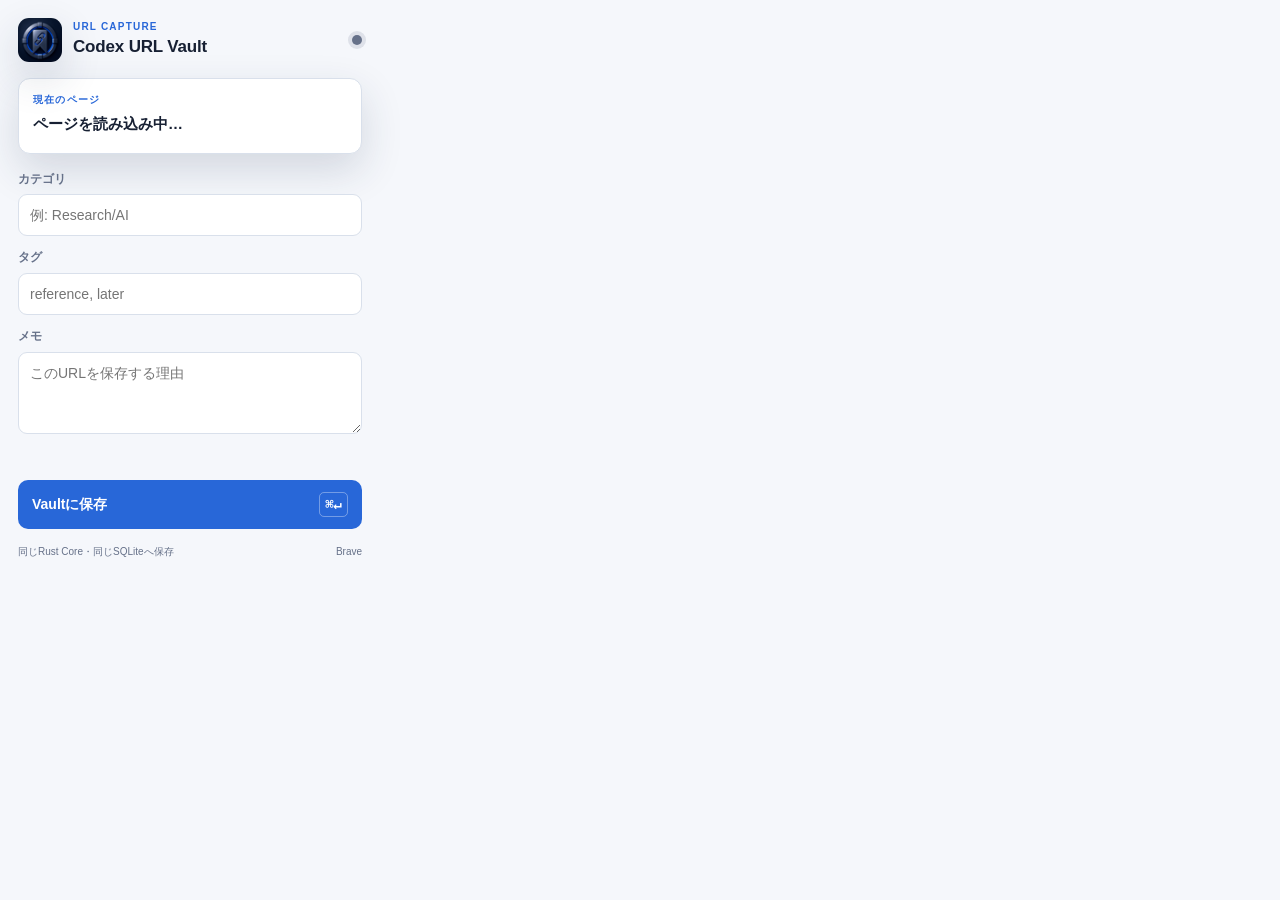
<file: extension/brave/popup.html>
<!doctype html>
<html lang="ja">
<head>
  <meta charset="utf-8">
  <meta name="viewport" content="width=device-width, initial-scale=1">
  <title>Codex URL Vault</title>
  <link rel="stylesheet" href="popup.css">
</head>
<body>
  <main class="vault-popup">
    <header class="brand">
      <img src="icons/icon-48.png" alt="">
      <div>
        <p class="eyebrow">URL CAPTURE</p>
        <h1>Codex URL Vault</h1>
      </div>
      <span id="connectionBadge" class="connection-badge" aria-label="Native Host status"></span>
    </header>

    <section class="page-card" aria-labelledby="pageTitle">
      <p class="section-label">現在のページ</p>
      <h2 id="pageTitle">ページを読み込み中…</h2>
      <p id="pageUrl" class="page-url"></p>
    </section>

    <form id="saveForm">
      <label>
        <span>カテゴリ</span>
        <input id="categoryInput" type="text" list="categoryOptions" placeholder="例: Research/AI" autocomplete="off">
        <datalist id="categoryOptions"></datalist>
      </label>

      <label>
        <span>タグ</span>
        <input id="tagsInput" type="text" placeholder="reference, later">
      </label>

      <label>
        <span>メモ</span>
        <textarea id="noteInput" rows="3" placeholder="このURLを保存する理由"></textarea>
      </label>

      <div id="status" class="status" role="status" aria-live="polite"></div>

      <button id="saveButton" class="save-button" type="submit">
        <span>Vaultに保存</span>
        <kbd>⌘↵</kbd>
      </button>
    </form>

    <footer>
      <span>同じRust Core・同じSQLiteへ保存</span>
      <span id="extensionIdHint"></span>
    </footer>
  </main>
  <script src="browser-config.js"></script>
  <script src="popup.js"></script>
</body>
</html>
</file>
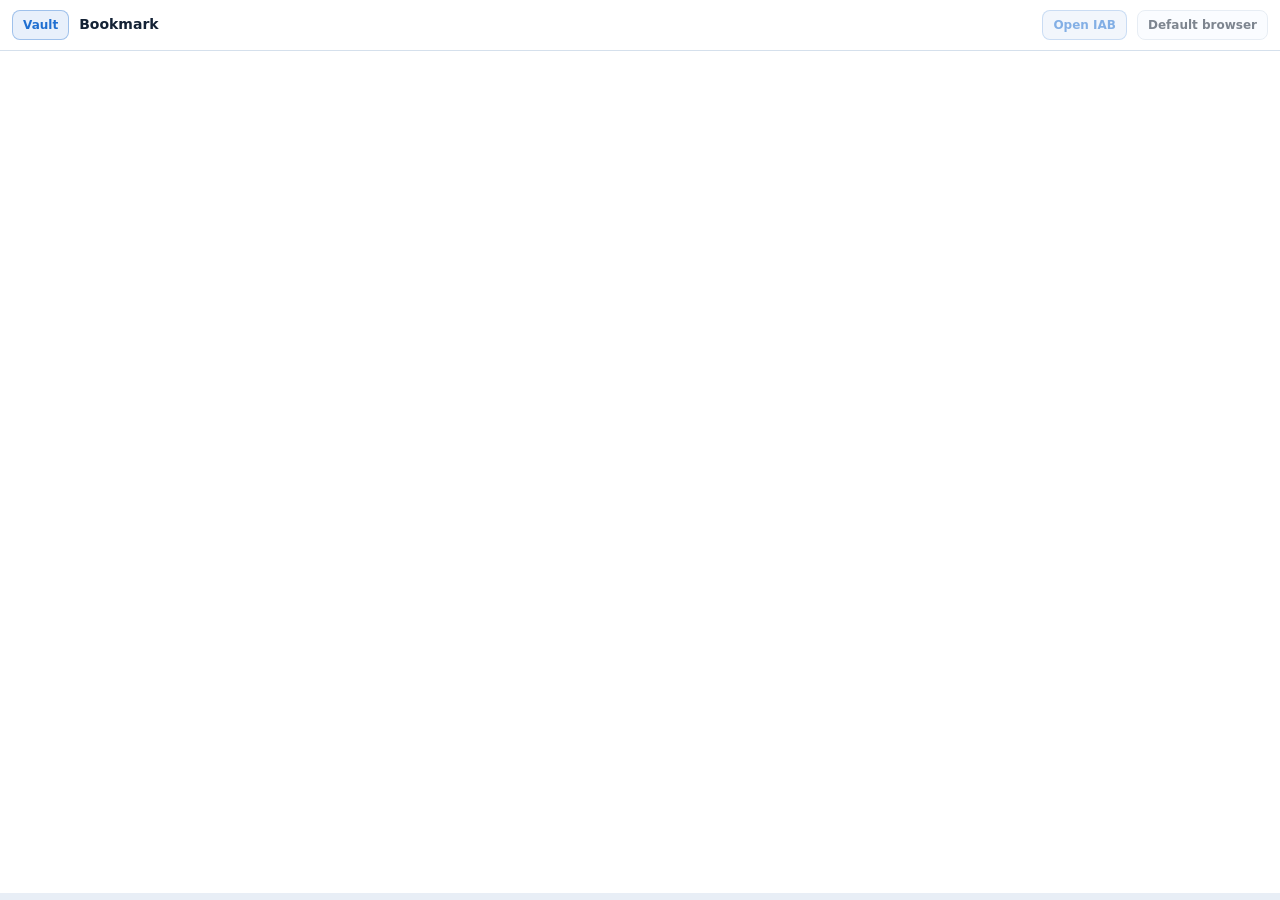
<file: crates/url-vault-viewer/assets/open.html>
<!doctype html>
<html lang="ja" data-agent-host="__AGENT_HOST__">
<head>
  <meta charset="utf-8">
  <meta name="viewport" content="width=device-width, initial-scale=1">
  <title>Vault View</title>
  <link rel="stylesheet" href="./styles.css">
</head>
<body class="reader-page">
  <main class="reader-shell">
    <header class="reader-bar">
      <a id="backVault" class="reader-button primary" href="./index.html">Vault</a>
      <div class="reader-title">
        <strong id="readerTitle">Loading</strong>
        <span id="readerUrl"></span>
      </div>
      <button id="openDirect" class="reader-button primary" type="button">Open IAB</button>
      <button id="openExternal" class="reader-button" type="button">Default browser</button>
    </header>
    <section class="frame-wrap">
      <div class="frame-notice">Reader Preview fetches a simplified local copy. Use Open IAB or your default browser for the original page.</div>
      <iframe id="siteFrame" class="site-frame" title="Selected bookmark"></iframe>
    </section>
  </main>
  <script src="./open.js"></script>
</body>
</html>
</file>
<file: extension/brave/popup.css>
:root {
  color-scheme: light dark;
  --bg: #f5f7fb;
  --panel: #ffffff;
  --panel-soft: #eef3fa;
  --text: #172033;
  --muted: #667189;
  --line: #d9e0eb;
  --accent: #2867d8;
  --accent-strong: #1c4fad;
  --success: #16835f;
  --danger: #c33d4a;
  --shadow: 0 16px 42px rgba(30, 48, 78, .16);
}

@media (prefers-color-scheme: dark) {
  :root {
    --bg: #0d131d;
    --panel: #151d2a;
    --panel-soft: #1d2838;
    --text: #edf3fb;
    --muted: #9aa8bb;
    --line: #2b394c;
    --accent: #69a6ff;
    --accent-strong: #8abaff;
    --success: #54cda1;
    --danger: #ff7e89;
    --shadow: 0 18px 46px rgba(0, 0, 0, .34);
  }
}

* {
  box-sizing: border-box;
}

body {
  width: 380px;
  min-height: 500px;
  margin: 0;
  background: var(--bg);
  color: var(--text);
  font: 14px/1.45 -apple-system, BlinkMacSystemFont, "Segoe UI", sans-serif;
}

.vault-popup {
  min-height: 500px;
  padding: 18px;
}

.brand {
  display: grid;
  grid-template-columns: 44px minmax(0, 1fr) auto;
  gap: 11px;
  align-items: center;
  margin-bottom: 16px;
}

.brand img {
  width: 44px;
  height: 44px;
  border-radius: 11px;
  box-shadow: var(--shadow);
}

.brand h1,
.brand p,
.page-card h2,
.page-card p {
  margin: 0;
}

.brand h1 {
  font-size: 17px;
  letter-spacing: -.01em;
}

.eyebrow,
.section-label {
  color: var(--accent);
  font-size: 10px;
  font-weight: 800;
  letter-spacing: .12em;
}

.connection-badge {
  width: 10px;
  height: 10px;
  border-radius: 50%;
  background: var(--muted);
  box-shadow: 0 0 0 4px color-mix(in srgb, var(--muted) 16%, transparent);
}

.connection-badge.online {
  background: var(--success);
  box-shadow: 0 0 0 4px color-mix(in srgb, var(--success) 16%, transparent);
}

.connection-badge.offline {
  background: var(--danger);
  box-shadow: 0 0 0 4px color-mix(in srgb, var(--danger) 16%, transparent);
}

.page-card {
  margin-bottom: 17px;
  padding: 14px;
  overflow: hidden;
  border: 1px solid var(--line);
  border-radius: 12px;
  background: var(--panel);
  box-shadow: var(--shadow);
}

.page-card h2 {
  margin-top: 6px;
  overflow: hidden;
  font-size: 15px;
  line-height: 1.35;
  text-overflow: ellipsis;
  white-space: nowrap;
}

.page-url {
  margin-top: 5px !important;
  overflow: hidden;
  color: var(--muted);
  font-size: 12px;
  text-overflow: ellipsis;
  white-space: nowrap;
}

form {
  display: grid;
  gap: 13px;
}

label {
  display: grid;
  gap: 6px;
}

label > span {
  color: var(--muted);
  font-size: 12px;
  font-weight: 700;
}

input,
textarea {
  width: 100%;
  border: 1px solid var(--line);
  border-radius: 9px;
  outline: none;
  background: var(--panel);
  color: var(--text);
  padding: 10px 11px;
  font: inherit;
  resize: vertical;
}

input:focus,
textarea:focus {
  border-color: var(--accent);
  box-shadow: 0 0 0 3px color-mix(in srgb, var(--accent) 16%, transparent);
}

.status {
  min-height: 20px;
  color: var(--muted);
  font-size: 12px;
}

.status.success {
  color: var(--success);
}

.status.error {
  color: var(--danger);
}

.save-button {
  display: flex;
  align-items: center;
  justify-content: space-between;
  width: 100%;
  border: 0;
  border-radius: 10px;
  background: var(--accent);
  color: #fff;
  padding: 12px 14px;
  font: inherit;
  font-weight: 800;
  cursor: pointer;
}

.save-button:hover {
  background: var(--accent-strong);
}

.save-button:disabled {
  cursor: not-allowed;
  opacity: .55;
}

kbd {
  border: 1px solid rgba(255, 255, 255, .35);
  border-radius: 5px;
  padding: 1px 5px;
  font: 11px/1.4 inherit;
}

footer {
  display: flex;
  justify-content: space-between;
  gap: 10px;
  margin-top: 16px;
  color: var(--muted);
  font-size: 10px;
}
</file>
<file: crates/url-vault-viewer/assets/styles.css>
:root,
html[data-mlh-theme="dark"] {
  color-scheme: dark;
  --bg: #0b1018;
  --sidebar: #0f1722;
  --panel: #141c29;
  --panel-soft: #1a2636;
  --text: #edf4fb;
  --muted: #9dacba;
  --line: #2a3848;
  --accent: #62a8ff;
  --accent-hover: #91c3ff;
  --accent-soft: rgba(98, 168, 255, .14);
  --accent-border: rgba(98, 168, 255, .48);
  --accent-2: #e2b34b;
  --danger: #ff6b6b;
  --button-bg: #101a27;
  --code-bg: #0f1824;
  --frame-bg: #05080c;
  --backdrop: rgba(2, 8, 18, .68);
  --shadow: 0 18px 60px rgba(0, 0, 0, .34);
}

html[data-mlh-theme="light"] {
  color-scheme: light;
  --bg: #f5f8fc;
  --sidebar: #ffffff;
  --panel: #ffffff;
  --panel-soft: #eef4fb;
  --text: #142235;
  --muted: #5f6f82;
  --line: #d5e0ec;
  --accent: #1f6fd1;
  --accent-hover: #0f55ab;
  --accent-soft: rgba(31, 111, 209, .1);
  --accent-border: rgba(31, 111, 209, .36);
  --accent-2: #8b6500;
  --danger: #c93636;
  --button-bg: #f7faff;
  --code-bg: #eef4fb;
  --frame-bg: #e8eef6;
  --backdrop: rgba(10, 21, 38, .34);
  --shadow: 0 18px 54px rgba(24, 48, 80, .16);
}

@media (prefers-color-scheme: light) {
  html:not([data-mlh-theme]) {
    color-scheme: light;
    --bg: #f5f8fc;
    --sidebar: #ffffff;
    --panel: #ffffff;
    --panel-soft: #eef4fb;
    --text: #142235;
    --muted: #5f6f82;
    --line: #d5e0ec;
    --accent: #1f6fd1;
    --accent-hover: #0f55ab;
    --accent-soft: rgba(31, 111, 209, .1);
    --accent-border: rgba(31, 111, 209, .36);
    --accent-2: #8b6500;
    --danger: #c93636;
    --button-bg: #f7faff;
    --code-bg: #eef4fb;
    --frame-bg: #e8eef6;
    --backdrop: rgba(10, 21, 38, .34);
    --shadow: 0 18px 54px rgba(24, 48, 80, .16);
  }
}

@media (prefers-color-scheme: dark) {
  html:not([data-mlh-theme]) {
    color-scheme: dark;
  }
}

* {
  box-sizing: border-box;
}

[hidden] {
  display: none !important;
}

body {
  margin: 0;
  background: var(--bg);
  color: var(--text);
  font-family: Inter, ui-sans-serif, system-ui, -apple-system, BlinkMacSystemFont, "Segoe UI", sans-serif;
}

.app {
  display: grid;
  grid-template-columns: minmax(220px, var(--sidebar-width, 320px)) 7px minmax(0, 1fr);
  min-height: 100vh;
}

.sidebar {
  position: sticky;
  top: 0;
  height: 100vh;
  overflow: auto;
  padding: 22px 18px;
  background: var(--sidebar);
}

.resize-handle {
  position: sticky;
  top: 0;
  height: 100vh;
  border-inline: 1px solid transparent;
  background: var(--line);
  cursor: col-resize;
  touch-action: none;
  transition: background-color 120ms ease, border-color 120ms ease;
}

.resize-handle:hover,
.resize-handle:focus-visible,
.resize-handle.dragging {
  border-color: var(--accent-border);
  outline: none;
  background: var(--accent);
}

.brand {
  display: flex;
  gap: 12px;
  align-items: center;
  margin-bottom: 26px;
}

.mark {
  display: grid;
  place-items: center;
  width: 44px;
  height: 44px;
  border: 1px solid var(--accent-border);
  background: var(--accent-soft);
  color: var(--accent);
  font-size: 13px;
  font-weight: 800;
  border-radius: 8px;
}

h1, h2, h3, p {
  margin: 0;
}

h1 {
  font-size: 18px;
}

.brand p,
.empty p {
  margin-top: 3px;
  color: var(--muted);
  font-size: 13px;
}

.search {
  display: grid;
  gap: 8px;
  margin-bottom: 24px;
  color: var(--muted);
  font-size: 12px;
  text-transform: uppercase;
  letter-spacing: .08em;
}

input {
  width: 100%;
  border: 1px solid var(--line);
  outline: none;
  background: var(--panel);
  color: var(--text);
  border-radius: 8px;
  padding: 12px 13px;
  font-size: 15px;
}

input:focus {
  border-color: var(--accent);
}

.sidebar section h2 {
  margin: 0 0 10px;
  color: var(--muted);
  font-size: 12px;
  font-weight: 700;
  text-transform: uppercase;
  letter-spacing: .08em;
}

.folder-list {
  display: grid;
  gap: 6px;
}

.folder-button {
  width: 100%;
  display: flex;
  justify-content: space-between;
  gap: 12px;
  border: 1px solid transparent;
  background: transparent;
  color: var(--text);
  text-align: left;
  border-radius: 8px;
  padding: 9px 10px;
  font: inherit;
  cursor: pointer;
}

.folder-button:hover,
.folder-button.active {
  background: var(--panel-soft);
  border-color: var(--line);
}

.folder-name {
  overflow: hidden;
  text-overflow: ellipsis;
  white-space: nowrap;
}

.folder-count {
  color: var(--muted);
  font-size: 12px;
}

.folder-tools {
  display: inline-flex;
  align-items: center;
  gap: 7px;
}

.folder-menu {
  width: 18px;
  color: var(--muted);
  font-weight: 800;
  text-align: center;
}

.content {
  min-width: 0;
  padding: 26px 30px 40px;
}

.toolbar {
  display: flex;
  align-items: end;
  justify-content: space-between;
  gap: 18px;
  padding-bottom: 20px;
  border-bottom: 1px solid var(--line);
}

.toolbar > div,
.onboarding > * {
  min-width: 0;
}

.toolbar-actions {
  display: flex;
  flex-wrap: wrap;
  align-items: center;
  justify-content: flex-end;
  gap: 10px;
}

.eyebrow {
  margin-bottom: 4px;
  color: var(--accent);
  font-size: 12px;
  font-weight: 800;
  text-transform: uppercase;
  letter-spacing: .1em;
}

.toolbar h2 {
  font-size: 28px;
  line-height: 1.15;
}

.stats {
  display: flex;
  align-items: center;
  gap: 8px;
  padding: 8px 12px;
  background: var(--panel);
  border: 1px solid var(--line);
  border-radius: 8px;
  color: var(--muted);
}

.stats span:first-child {
  color: var(--text);
  font-weight: 800;
}

.grid {
  display: grid;
  grid-template-columns: repeat(auto-fill, minmax(280px, 1fr));
  gap: 14px;
  margin-top: 20px;
}

.card {
  min-width: 0;
  padding: 15px;
  background: var(--panel);
  border: 1px solid var(--line);
  border-radius: 8px;
  cursor: pointer;
}

.card:hover,
.card:focus-visible {
  border-color: var(--accent-border);
}

.card-link {
  display: block;
  color: var(--text);
  text-decoration: none;
}

.card-title {
  display: -webkit-box;
  min-height: 42px;
  overflow: hidden;
  -webkit-box-orient: vertical;
  -webkit-line-clamp: 2;
  font-size: 16px;
  font-weight: 750;
  line-height: 1.35;
}

.url {
  margin-top: 10px;
  overflow-wrap: anywhere;
  color: var(--accent);
  font-size: 12px;
  line-height: 1.45;
  text-decoration: underline;
  text-decoration-thickness: 1px;
  text-underline-offset: 3px;
}

.card-link:hover .url,
.card-link:focus-visible .url {
  color: var(--accent-hover);
}

.folder {
  margin-top: 12px;
  overflow: hidden;
  text-overflow: ellipsis;
  white-space: nowrap;
  color: var(--muted);
  font-size: 12px;
}

.chips {
  display: flex;
  flex-wrap: wrap;
  gap: 6px;
  margin-top: 12px;
}

.chip {
  max-width: 100%;
  overflow: hidden;
  text-overflow: ellipsis;
  white-space: nowrap;
  border: 1px solid var(--line);
  border-radius: 999px;
  padding: 4px 8px;
  color: var(--muted);
  font-size: 11px;
}

.chip.alias {
  color: var(--accent-2);
  border-color: rgba(226, 179, 75, .35);
}

.snapshot-badge {
  width: fit-content;
  max-width: 100%;
  margin-top: 12px;
  overflow: hidden;
  text-overflow: ellipsis;
  white-space: nowrap;
  border: 1px solid var(--accent-border);
  border-radius: 999px;
  padding: 5px 9px;
  background: var(--accent-soft);
  color: var(--accent);
  font-size: 11px;
  font-weight: 800;
}

.snapshot-badge:not(.valid) {
  border-color: rgba(255, 107, 107, .55);
  background: transparent;
  color: var(--danger);
}

.card-actions {
  display: flex;
  flex-wrap: wrap;
  gap: 8px;
  margin-top: 14px;
}

.action-button,
.reader-button {
  border: 1px solid var(--line);
  background: var(--button-bg);
  color: var(--text);
  border-radius: 8px;
  padding: 8px 10px;
  font: inherit;
  font-size: 12px;
  font-weight: 750;
  line-height: 1;
  text-decoration: none;
  cursor: pointer;
}

.action-button:hover,
.action-button:focus-visible,
.reader-button:hover,
.reader-button:focus-visible {
  border-color: var(--accent-border);
  color: var(--accent-hover);
}

.action-button.primary,
.reader-button.primary {
  background: var(--accent-soft);
  border-color: var(--accent-border);
  color: var(--accent);
}

.action-button.danger {
  border-color: rgba(255, 107, 107, .55);
  color: var(--danger);
}

.dialog {
  width: min(620px, calc(100vw - 28px));
  max-height: calc(100vh - 28px);
  overflow: auto;
  border: 1px solid var(--line);
  border-radius: 8px;
  padding: 0;
  background: var(--panel);
  color: var(--text);
  box-shadow: var(--shadow);
}

.dialog::backdrop {
  background: var(--backdrop);
}

.dialog form {
  display: grid;
  gap: 14px;
  padding: 18px;
}

.category-dialog {
  width: min(520px, calc(100vw - 28px));
}

.dialog-help {
  margin: -4px 0 0;
  color: var(--muted);
  font-size: 12px;
  line-height: 1.6;
}

.danger-panel {
  display: grid;
  gap: 12px;
  border: 1px solid rgba(255, 107, 107, .55);
  border-radius: 8px;
  padding: 14px;
  background: rgba(255, 107, 107, .08);
}

.danger-panel h3,
.danger-panel p {
  margin: 0;
}

.danger-panel h3 {
  color: var(--danger);
  font-size: 14px;
}

.danger-panel p {
  margin-top: 5px;
  color: var(--muted);
  font-size: 12px;
  line-height: 1.6;
}

.danger-panel-actions {
  display: flex;
  justify-content: flex-end;
  gap: 8px;
}

.snapshot-dialog {
  width: min(920px, calc(100vw - 28px));
}

.snapshot-reader {
  display: grid;
  gap: 14px;
  padding: 18px;
}

.snapshot-meta {
  overflow-wrap: anywhere;
  color: var(--muted);
  font-size: 12px;
}

.snapshot-content {
  min-height: 280px;
  max-height: min(68vh, 760px);
  margin: 0;
  overflow: auto;
  border: 1px solid var(--line);
  border-radius: 8px;
  padding: 18px;
  background: var(--code-bg);
  color: var(--text);
  font: 14px/1.65 ui-monospace, SFMono-Regular, Menlo, Consolas, monospace;
  white-space: pre-wrap;
  overflow-wrap: anywhere;
}

.snapshot-content.invalid {
  color: var(--danger);
}

.snapshot-actions {
  display: flex;
  justify-content: flex-end;
}

.dialog-header,
.dialog-actions {
  display: grid;
  grid-template-columns: minmax(0, 1fr) auto;
  gap: 10px;
  align-items: center;
}

.dialog-actions {
  grid-template-columns: auto minmax(0, 1fr) auto auto;
}

.dialog label {
  display: grid;
  gap: 7px;
  color: var(--muted);
  font-size: 12px;
  font-weight: 800;
  text-transform: uppercase;
  letter-spacing: .08em;
}

textarea {
  width: 100%;
  resize: vertical;
  border: 1px solid var(--line);
  outline: none;
  background: var(--panel-soft);
  color: var(--text);
  border-radius: 8px;
  padding: 12px 13px;
  font: inherit;
  font-size: 15px;
}

textarea:focus {
  border-color: var(--accent);
}

.icon-button {
  display: grid;
  place-items: center;
  width: 34px;
  height: 34px;
  border: 1px solid var(--line);
  border-radius: 8px;
  background: var(--button-bg);
  color: var(--muted);
  font: inherit;
  font-weight: 900;
  cursor: pointer;
}

.icon-button:hover,
.icon-button:focus-visible {
  color: var(--text);
  border-color: var(--accent-border);
}

.empty {
  margin-top: 60px;
  padding: 28px;
  background: var(--panel);
  border: 1px solid var(--line);
  border-radius: 8px;
}

.empty .action-button {
  margin-top: 16px;
}

.sr-only {
  position: absolute;
  width: 1px;
  height: 1px;
  padding: 0;
  margin: -1px;
  overflow: hidden;
  clip: rect(0, 0, 0, 0);
  white-space: nowrap;
  border: 0;
}

.onboarding {
  display: grid;
  grid-template-columns: minmax(0, 1.25fr) minmax(360px, .9fr) auto;
  gap: 24px;
  align-items: center;
  margin-top: 20px;
  padding: 24px;
  border: 1px solid var(--accent-border);
  border-radius: 10px;
  background: linear-gradient(135deg, var(--accent-soft), transparent 72%), var(--panel);
}

.onboarding-copy {
  display: grid;
  gap: 8px;
}

.onboarding-copy h3 {
  font-size: clamp(21px, 2vw, 28px);
  line-height: 1.2;
}

.onboarding-copy > p:last-child,
.section-heading p,
.guide-note,
.import-result p {
  color: var(--muted);
  font-size: 13px;
  line-height: 1.55;
}

.onboarding-steps,
.import-stepper {
  list-style: none;
  padding: 0;
  margin: 0;
}

.onboarding-steps {
  display: grid;
  gap: 10px;
}

.onboarding-steps li {
  display: flex;
  gap: 10px;
  align-items: center;
  font-size: 13px;
}

.onboarding-steps span,
.import-stepper span {
  display: grid;
  place-items: center;
  width: 26px;
  height: 26px;
  flex: 0 0 auto;
  border: 1px solid var(--accent-border);
  border-radius: 50%;
  background: var(--accent-soft);
  color: var(--accent);
  font-size: 12px;
  font-weight: 800;
}

.onboarding-action {
  min-height: 42px;
  white-space: nowrap;
}

.import-dialog {
  width: min(780px, calc(100vw - 28px));
}

.import-dialog form {
  gap: 18px;
}

.import-dialog-header h2 {
  margin-top: 2px;
  font-size: 24px;
}

.import-stepper {
  display: grid;
  grid-template-columns: repeat(3, 1fr);
  gap: 8px;
}

.import-stepper li {
  display: flex;
  gap: 8px;
  align-items: center;
  min-width: 0;
  padding: 8px;
  border-bottom: 2px solid var(--line);
  color: var(--muted);
  font-size: 12px;
}

.import-stepper li.current,
.import-stepper li.complete {
  border-color: var(--accent);
  color: var(--text);
}

.import-stepper li.complete span {
  background: var(--accent);
  color: var(--bg);
}

.import-step,
.import-result {
  display: grid;
  gap: 16px;
}

.section-heading {
  display: grid;
  gap: 6px;
}

.section-heading h3,
.import-result h3 {
  font-size: 20px;
  line-height: 1.3;
}

.browser-options,
.import-modes {
  display: grid;
  gap: 9px;
  padding: 0;
  margin: 0;
  border: 0;
}

.browser-options {
  grid-template-columns: repeat(5, minmax(0, 1fr));
}

.browser-options label,
.mode-card {
  position: relative;
  display: flex;
  gap: 10px;
  align-items: flex-start;
  min-width: 0;
  border: 1px solid var(--line);
  border-radius: 8px;
  background: var(--button-bg);
  color: var(--text);
  cursor: pointer;
}

.browser-options label,
.mode-card,
.check-row,
.field-label {
  text-transform: none;
  letter-spacing: normal;
}

.browser-options label {
  justify-content: center;
  align-items: center;
  padding: 12px 8px;
  font-size: 13px;
  font-weight: 750;
}

.browser-options label:has(input:checked),
.mode-card:has(input:checked) {
  border-color: var(--accent);
  background: var(--accent-soft);
}

.browser-options input,
.mode-card input,
.check-row input {
  width: auto;
  flex: 0 0 auto;
  margin: 2px 0 0;
  padding: 0;
  border-radius: 50%;
  accent-color: var(--accent);
}

.export-guide {
  display: grid;
  gap: 8px;
  padding: 14px;
  border-left: 3px solid var(--accent);
  background: var(--panel-soft);
}

.guide-kicker {
  color: var(--accent);
  font-size: 11px;
  font-weight: 800;
  letter-spacing: .08em;
  text-transform: uppercase;
}

#browserExportInstructions {
  font-size: 14px;
  font-weight: 700;
  line-height: 1.6;
}

.field-label {
  display: grid;
  gap: 7px;
  color: var(--muted);
  font-size: 12px;
  font-weight: 800;
}

.import-drop-zone {
  display: grid;
  justify-items: center;
  gap: 8px;
  padding: 28px 18px;
  border: 1px dashed var(--accent-border);
  border-radius: 9px;
  background: var(--accent-soft);
  text-align: center;
  cursor: pointer;
}

.import-drop-zone:hover,
.import-drop-zone:focus-within,
.import-drop-zone.drag-active {
  border-color: var(--accent);
  background: var(--panel-soft);
}

.import-drop-zone > span:last-child {
  max-width: 100%;
  overflow-wrap: anywhere;
  color: var(--muted);
  font-size: 12px;
}

.drop-icon {
  display: grid;
  place-items: center;
  width: 50px;
  height: 42px;
  border: 1px solid var(--accent-border);
  border-radius: 7px;
  background: var(--panel);
  color: var(--accent);
  font-size: 11px;
  font-weight: 900;
}

.check-row {
  display: flex;
  gap: 10px;
  align-items: flex-start;
  color: var(--text);
  cursor: pointer;
}

.check-row > span {
  display: grid;
  gap: 3px;
  font-size: 13px;
}

.check-row small,
.mode-card small {
  color: var(--muted);
  font-size: 12px;
  font-weight: 400;
  line-height: 1.5;
}

.file-preview,
.result-counts {
  display: grid;
  grid-template-columns: repeat(3, 1fr);
  gap: 8px;
}

.file-preview > div,
.result-counts > div {
  display: grid;
  gap: 5px;
  padding: 12px;
  border: 1px solid var(--line);
  border-radius: 8px;
  background: var(--panel-soft);
}

.file-preview span,
.result-counts dt {
  color: var(--muted);
  font-size: 11px;
}

.file-preview strong,
.result-counts dd {
  margin: 0;
  font-size: 21px;
  font-weight: 800;
}

.mode-card {
  padding: 14px;
}

.mode-card > span,
.mode-card > span > strong {
  display: grid;
  gap: 5px;
}

.mode-card > span > strong {
  grid-auto-flow: column;
  justify-content: start;
  align-items: center;
}

.mode-card em {
  border-radius: 999px;
  padding: 3px 7px;
  background: var(--accent);
  color: var(--bg);
  font-size: 10px;
  font-style: normal;
}

.danger-zone {
  padding: 10px 12px;
  border: 1px solid rgba(255, 107, 107, .32);
  border-radius: 8px;
}

.danger-zone summary {
  color: var(--muted);
  font-size: 12px;
  font-weight: 750;
  cursor: pointer;
}

.danger-zone[open] summary {
  margin-bottom: 10px;
}

.danger-mode:has(input:checked) {
  border-color: var(--danger);
  background: transparent;
}

.danger-confirm {
  margin-top: 10px;
  color: var(--danger);
}

.import-review {
  display: grid;
  gap: 0;
  margin: 0;
  border: 1px solid var(--line);
  border-radius: 8px;
  overflow: hidden;
}

.import-review > div {
  display: grid;
  grid-template-columns: 130px minmax(0, 1fr);
  gap: 14px;
  padding: 10px 12px;
  border-bottom: 1px solid var(--line);
}

.import-review > div:last-child {
  border-bottom: 0;
}

.import-review dt {
  color: var(--muted);
  font-size: 12px;
}

.import-review dd {
  min-width: 0;
  margin: 0;
  overflow-wrap: anywhere;
  font-size: 13px;
  font-weight: 750;
}

.import-status {
  padding: 11px 13px;
  border: 1px solid var(--line);
  border-radius: 8px;
  background: var(--panel-soft);
  color: var(--muted);
  font-size: 13px;
}

.import-status.success {
  border-color: var(--accent-border);
  color: var(--accent);
}

.import-status.error {
  border-color: rgba(255, 107, 107, .55);
  color: var(--danger);
}

.import-status.loading::before {
  content: "";
  display: inline-block;
  width: 10px;
  height: 10px;
  margin-right: 8px;
  border: 2px solid var(--line);
  border-top-color: var(--accent);
  border-radius: 50%;
  animation: import-spin .8s linear infinite;
}

@keyframes import-spin {
  to { transform: rotate(360deg); }
}

.import-result {
  grid-template-columns: auto minmax(0, 1fr);
  align-items: start;
  padding: 18px;
  border: 1px solid var(--accent-border);
  border-radius: 9px;
  background: var(--accent-soft);
}

.success-mark {
  display: grid;
  place-items: center;
  width: 42px;
  height: 42px;
  border-radius: 50%;
  background: var(--accent);
  color: var(--bg);
  font-weight: 900;
}

.result-counts {
  grid-column: 1 / -1;
  width: 100%;
}

.import-actions {
  grid-template-columns: auto minmax(0, 1fr) auto auto auto;
}

button:focus-visible,
input:focus-visible,
textarea:focus-visible,
summary:focus-visible,
.import-drop-zone:focus-within {
  outline: 2px solid var(--accent);
  outline-offset: 2px;
}

button:disabled,
input:disabled {
  cursor: not-allowed;
  opacity: .55;
}

.reader-page {
  min-height: 100vh;
  overflow: hidden;
}

.reader-shell {
  display: grid;
  grid-template-rows: auto minmax(0, 1fr);
  min-height: 100vh;
}

.reader-bar {
  display: grid;
  grid-template-columns: auto minmax(0, 1fr) auto auto;
  gap: 10px;
  align-items: center;
  padding: 10px 12px;
  background: var(--sidebar);
  border-bottom: 1px solid var(--line);
}

.reader-title {
  min-width: 0;
}

.reader-title strong,
.reader-title span {
  display: block;
  overflow: hidden;
  text-overflow: ellipsis;
  white-space: nowrap;
}

.reader-title strong {
  font-size: 14px;
}

.reader-title span {
  margin-top: 2px;
  color: var(--muted);
  font-size: 12px;
}

.frame-wrap {
  position: relative;
  min-height: 0;
  background: var(--frame-bg);
}

.frame-notice {
  position: absolute;
  inset: 14px auto auto 14px;
  z-index: 1;
  max-width: min(440px, calc(100vw - 28px));
  padding: 12px 14px;
  background: rgba(16, 20, 24, .94);
  border: 1px solid var(--line);
  border-radius: 8px;
  color: var(--muted);
  font-size: 13px;
}

.site-frame {
  position: relative;
  z-index: 2;
  display: block;
  width: 100%;
  height: calc(100vh - 58px);
  border: 0;
  background: #fff;
}

.launch-page {
  min-height: 100vh;
  display: grid;
  place-items: center;
  padding: 24px;
}

.launch-shell {
  width: min(620px, 100%);
  padding: 22px;
  background: var(--panel);
  border: 1px solid var(--line);
  border-radius: 8px;
}

.launch-shell h1 {
  margin-bottom: 10px;
  font-size: 22px;
  line-height: 1.25;
}

.launch-url {
  margin-bottom: 18px;
  overflow-wrap: anywhere;
  color: var(--muted);
  font-size: 13px;
  line-height: 1.5;
}

.top-actions,
.command-actions,
.vault-actions,
.theme-actions {
  display: flex;
  flex-wrap: wrap;
  align-items: center;
  gap: 8px;
}

.command-button,
.vault-command-button,
.external-vault-button,
.open-vault-button,
.copy-button,
.prompt-copy-button,
.sample-copy-button {
  min-height: 34px;
  max-width: 100%;
  border: 1px solid var(--line);
  background: var(--button-bg);
  color: var(--text);
  border-radius: 8px;
  padding: 8px 10px;
  font: inherit;
  font-size: 12px;
  font-weight: 750;
  line-height: 1.1;
  text-decoration: none;
  white-space: normal;
  overflow-wrap: anywhere;
  cursor: pointer;
}

.command-button:hover,
.command-button:focus-visible,
.vault-command-button:hover,
.vault-command-button:focus-visible,
.external-vault-button:hover,
.external-vault-button:focus-visible,
.open-vault-button:hover,
.open-vault-button:focus-visible,
.copy-button:hover,
.copy-button:focus-visible,
.prompt-copy-button:hover,
.prompt-copy-button:focus-visible,
.sample-copy-button:hover,
.sample-copy-button:focus-visible {
  border-color: var(--accent-border);
  color: var(--accent-hover);
}

.command-button.primary,
.vault-command-button.primary,
.external-vault-button.primary,
.open-vault-button.primary {
  background: var(--accent-soft);
  border-color: var(--accent-border);
  color: var(--accent);
}

.preference-controls {
  display: inline-flex;
  max-width: 100%;
  align-items: center;
  gap: 3px;
  padding: 3px;
  border: 1px solid var(--line);
  border-radius: 8px;
  background: var(--panel);
}

.preference-controls button,
.preference-option {
  min-width: 44px;
  border: 0;
  border-radius: 6px;
  background: transparent;
  color: var(--muted);
  padding: 6px 8px;
  font: inherit;
  font-size: 12px;
  font-weight: 750;
  line-height: 1.1;
  cursor: pointer;
}

.preference-controls button:hover,
.preference-controls button:focus-visible,
.preference-option:hover,
.preference-option:focus-visible {
  color: var(--text);
  background: var(--panel-soft);
}

.preference-controls button.active,
.preference-controls button[aria-pressed="true"],
.preference-option.active,
.preference-option[aria-pressed="true"] {
  background: var(--accent-soft);
  color: var(--accent);
}

#promptSamplesDialog,
.prompt-samples-dialog,
.prompt-sample-modal,
.prompt-modal,
.samples-modal,
.modal[aria-modal="true"],
[role="dialog"].prompt-modal,
[role="dialog"].prompt-samples {
  width: min(780px, calc(100vw - 28px));
  max-height: calc(100vh - 28px);
  overflow: auto;
  border: 1px solid var(--line);
  border-radius: 8px;
  background: var(--panel);
  color: var(--text);
  box-shadow: var(--shadow);
}

#promptSamplesDialog::backdrop,
.prompt-samples-dialog::backdrop,
.prompt-sample-modal::backdrop,
.prompt-modal::backdrop,
.samples-modal::backdrop {
  background: var(--backdrop);
}

#promptSamplesList,
.prompt-samples,
.sample-grid,
.prompt-sample-list {
  display: grid;
  grid-template-columns: repeat(auto-fit, minmax(min(240px, 100%), 1fr));
  gap: 12px;
}

.prompt-samples-help {
  margin: 0 0 16px;
  color: var(--muted);
  font-size: 13px;
  line-height: 1.55;
}

.prompt-sample,
.sample-card,
.prompt-sample-card,
.prompt-card {
  min-width: 0;
  display: grid;
  gap: 10px;
  padding: 12px;
  border: 1px solid var(--line);
  border-radius: 8px;
  background: var(--panel-soft);
}

.prompt-sample h3,
.sample-card h3,
.prompt-sample-card h3,
.prompt-card h3 {
  font-size: 14px;
  line-height: 1.3;
}

.prompt-sample-heading {
  display: flex;
  align-items: baseline;
  justify-content: space-between;
  gap: 12px;
}

.mcp-route {
  color: var(--muted);
  font-size: 11px;
  line-height: 1.35;
  overflow-wrap: anywhere;
  text-align: right;
}

.prompt-block,
.prompt-text,
.prompt-code,
.copyable-prompt,
.sample-prompt,
pre.prompt,
pre.sample {
  max-width: 100%;
  overflow: auto;
  border: 1px solid var(--line);
  border-radius: 8px;
  background: var(--code-bg);
  color: var(--text);
  padding: 10px;
  font-family: ui-monospace, SFMono-Regular, Menlo, Monaco, Consolas, "Liberation Mono", monospace;
  font-size: 12px;
  line-height: 1.45;
  white-space: pre-wrap;
  overflow-wrap: anywhere;
}

.prompt-sample footer,
.sample-card footer,
.prompt-sample-card footer,
.prompt-card footer,
.prompt-sample .actions,
.sample-card .actions,
.prompt-sample-card .actions,
.prompt-card .actions {
  display: flex;
  flex-wrap: wrap;
  justify-content: flex-end;
  gap: 8px;
}

@media (max-width: 1180px) {
  .toolbar {
    align-items: start;
    flex-direction: column;
  }

  .toolbar-actions {
    width: 100%;
    justify-content: flex-start;
  }

  .onboarding {
    grid-template-columns: 1fr;
    gap: 18px;
  }

  .onboarding-action {
    justify-self: start;
  }

  .onboarding-steps {
    grid-template-columns: repeat(3, minmax(0, 1fr));
  }
}

@media (max-width: 900px) {
  .app {
    align-content: start;
    grid-template-columns: 1fr;
  }

  .resize-handle {
    display: none;
  }

  .sidebar {
    position: static;
    height: auto;
  }

  .content {
    padding: 22px 16px;
  }

  .reader-bar {
    grid-template-columns: 1fr 1fr;
  }

  .reader-title {
    grid-column: 1 / -1;
    grid-row: 2;
  }

  .preference-controls {
    width: 100%;
    justify-content: space-between;
  }

  .preference-controls button,
  .preference-option {
    flex: 1 1 0;
  }

  .onboarding-action {
    width: 100%;
  }

  .browser-options {
    grid-template-columns: repeat(2, minmax(0, 1fr));
  }

  .import-stepper strong {
    overflow: hidden;
    text-overflow: ellipsis;
    white-space: nowrap;
  }

}

@media (max-width: 600px) {
  .onboarding-steps,
  .file-preview,
  .result-counts {
    grid-template-columns: 1fr;
  }

  .import-review > div {
    grid-template-columns: 1fr;
    gap: 4px;
  }

  .import-stepper li {
    display: grid;
    justify-items: center;
    text-align: center;
  }

  .import-actions {
    grid-template-columns: 1fr 1fr;
  }

  .import-actions > span {
    display: none;
  }

  .import-actions .action-button {
    width: 100%;
  }

  #importNextButton,
  #importRunButton,
  #importDoneButton {
    grid-column: 1 / -1;
  }
}

@media (prefers-reduced-motion: reduce) {
  .import-status.loading::before {
    animation: none;
  }
}
</file>
